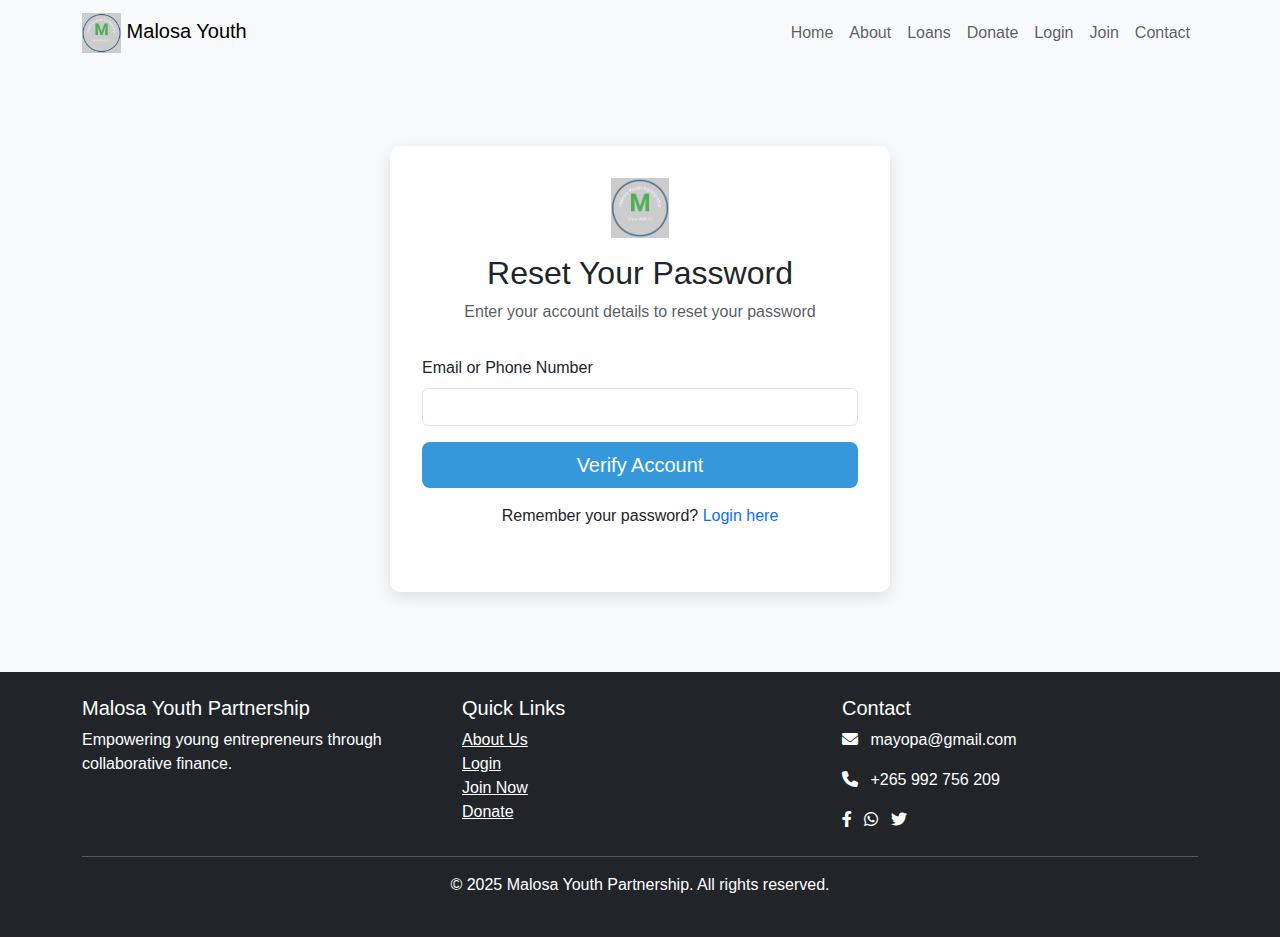
<file: forgot-password.html>
<!DOCTYPE html>
<html lang="en">
<head>
  <meta charset="UTF-8">
  <meta name="viewport" content="width=device-width, initial-scale=1.0">
  <title>Forgot Password - Malosa Youth Partnership</title>
  <link href="https://cdn.jsdelivr.net/npm/bootstrap@5.3.0/dist/css/bootstrap.min.css" rel="stylesheet">
  <link rel="stylesheet" href="https://cdnjs.cloudflare.com/ajax/libs/font-awesome/6.0.0/css/all.min.css">
  <style>
    :root {
      --primary: #2c3e50;
      --secondary: #3498db;
    }
    
    body {
      font-family: 'Segoe UI', Tahoma, Geneva, Verdana, sans-serif;
      background-color: #f8f9fa;
    }
    
    .password-container {
      max-width: 500px;
      margin: 5rem auto;
      padding: 2rem;
      background: white;
      border-radius: 10px;
      box-shadow: 0 5px 15px rgba(0,0,0,0.1);
    }
    
    .password-header {
      text-align: center;
      margin-bottom: 2rem;
    }
    
    .password-header img {
      height: 60px;
      margin-bottom: 1rem;
    }
    
    .btn-primary {
      background-color: var(--secondary);
      border: none;
    }
    
    .form-control:focus {
      border-color: var(--secondary);
      box-shadow: 0 0 0 0.25rem rgba(52, 152, 219, 0.25);
    }
    
    .steps {
      margin-bottom: 2rem;
    }
    
    .step {
      display: none;
    }
    
    .step.active {
      display: block;
    }
  </style>
</head>
<body>
  <!-- Navigation (Same as index.html) -->
  <nav class="navbar navbar-expand-lg navbar-light bg-light sticky-top">
    <div class="container">
      <a class="navbar-brand" href="index.html">
        <img src="logo.png" alt="Logo" height="40"> Malosa Youth
      </a>
      <button class="navbar-toggler" type="button" data-bs-toggle="collapse" data-bs-target="#navbarNav">
        <span class="navbar-toggler-icon"></span>
      </button>
      <div class="collapse navbar-collapse" id="navbarNav">
        <ul class="navbar-nav ms-auto">
          <li class="nav-item"><a class="nav-link" href="index.html">Home</a></li>
          <li class="nav-item"><a class="nav-link" href="about.html">About</a></li>
          <li class="nav-item"><a class="nav-link account-required" href="loans.html">Loans</a></li>
          <li class="nav-item"><a class="nav-link" href="donate.html">Donate</a></li>
          <li class="nav-item"><a class="nav-link" href="login.html">Login</a></li>
          <li class="nav-item"><a class="nav-link" href="join.html">Join</a></li>
          <li class="nav-item"><a class="nav-link" href="contact.html">Contact</a></li>
        </ul>
      </div>
    </div>
  </nav>

  <!-- Password Reset Form -->
  <div class="container">
    <div class="password-container">
      <div class="password-header">
        <img src="logo.png" alt="Malosa Youth Partnership">
        <h2>Reset Your Password</h2>
        <p class="text-muted">Enter your account details to reset your password</p>
      </div>
      
      <div class="steps">
        <!-- Step 1: Account Verification -->
        <div class="step active" id="step1">
          <form id="verifyAccount">
            <div class="mb-3">
              <label for="email" class="form-label">Email or Phone Number</label>
              <input type="text" class="form-control" id="email" required>
            </div>
            
            <div class="d-grid mb-3">
              <button type="submit" class="btn btn-primary btn-lg">Verify Account</button>
            </div>
          </form>
          
          <div class="text-center">
            <p>Remember your password? <a href="login.html" class="text-decoration-none">Login here</a></p>
          </div>
        </div>
        
        <!-- Step 2: OTP Verification -->
        <div class="step" id="step2">
          <div class="alert alert-success">
            We've sent a 6-digit code to +265••••••209. Enter it below.
          </div>
          
          <form id="verifyOTP">
            <div class="mb-3">
              <label for="otp" class="form-label">Verification Code</label>
              <input type="text" class="form-control" id="otp" placeholder="Enter 6-digit code" required>
              <small class="text-muted">Didn't receive code? <a href="#" id="resendOTP">Resend</a></small>
            </div>
            
            <div class="d-grid mb-3">
              <button type="submit" class="btn btn-primary btn-lg">Verify Code</button>
            </div>
          </form>
        </div>
        
        <!-- Step 3: New Password -->
        <div class="step" id="step3">
          <form id="newPassword">
            <div class="mb-3">
              <label for="password" class="form-label">New Password</label>
              <input type="password" class="form-control" id="password" required>
              <small class="text-muted">Minimum 8 characters with at least 1 number</small>
            </div>
            
            <div class="mb-3">
              <label for="confirmPassword" class="form-label">Confirm New Password</label>
              <input type="password" class="form-control" id="confirmPassword" required>
            </div>
            
            <div class="d-grid mb-3">
              <button type="submit" class="btn btn-success btn-lg">Reset Password</button>
            </div>
          </form>
        </div>
        
        <!-- Step 4: Success Message -->
        <div class="step" id="step4">
          <div class="alert alert-success text-center">
            <i class="fas fa-check-circle fa-3x text-success mb-3"></i>
            <h3>Password Reset Successful!</h3>
            <p>Your password has been updated successfully.</p>
            <a href="login.html" class="btn btn-primary">Login Now</a>
          </div>
        </div>
      </div>
    </div>
  </div>

  <!-- Footer (Same as index.html) -->
  <footer class="bg-dark text-white py-4">
    <div class="container">
      <div class="row">
        <div class="col-md-4">
          <h5>Malosa Youth Partnership</h5>
          <p>Empowering young entrepreneurs through collaborative finance.</p>
        </div>
        <div class="col-md-4">
          <h5>Quick Links</h5>
          <ul class="list-unstyled">
            <li><a href="about.html" class="text-white">About Us</a></li>
            <li><a href="login.html" class="text-white">Login</a></li>
            <li><a href="join.html" class="text-white">Join Now</a></li>
            <li><a href="donate.html" class="text-white">Donate</a></li>
          </ul>
        </div>
        <div class="col-md-4">
          <h5>Contact</h5>
          <p><i class="fas fa-envelope me-2"></i> mayopa@gmail.com</p>
          <p><i class="fas fa-phone me-2"></i> +265 992 756 209</p>
          <div class="social-links mt-2">
            <a href="#" class="text-white me-2"><i class="fab fa-facebook-f"></i></a>
            <a href="#" class="text-white me-2"><i class="fab fa-whatsapp"></i></a>
            <a href="#" class="text-white"><i class="fab fa-twitter"></i></a>
          </div>
        </div>
      </div>
      <hr>
      <div class="text-center">
        <p>&copy; 2025 Malosa Youth Partnership. All rights reserved.</p>
      </div>
    </div>
  </footer>

  <script src="https://cdn.jsdelivr.net/npm/bootstrap@5.3.0/dist/js/bootstrap.bundle.min.js"></script>
  <script>
    document.addEventListener('DOMContentLoaded', function() {
      let currentStep = 1;
      const totalSteps = 4;
      
      // Handle form submissions
      document.getElementById('verifyAccount').addEventListener('submit', function(e) {
        e.preventDefault();
        // Validate email/phone
        const email = document.getElementById('email').value;
        if (!email) {
          alert('Please enter your email or phone number');
          return;
        }
        // Simulate sending OTP
        showStep(2);
      });
      
      document.getElementById('verifyOTP').addEventListener('submit', function(e) {
        e.preventDefault();
        const otp = document.getElementById('otp').value;
        if (!otp || otp.length !== 6) {
          alert('Please enter a valid 6-digit code');
          return;
        }
        showStep(3);
      });
      
      document.getElementById('newPassword').addEventListener('submit', function(e) {
        e.preventDefault();
        const password = document.getElementById('password').value;
        const confirmPassword = document.getElementById('confirmPassword').value;
        
        if (password.length < 8 || !/\d/.test(password)) {
          alert('Password must be at least 8 characters with at least 1 number');
          return;
        }
        
        if (password !== confirmPassword) {
          alert('Passwords do not match');
          return;
        }
        
        // In real app, you would send this to your backend
        console.log('Password reset to:', password);
        showStep(4);
      });
      
      // Resend OTP
      document.getElementById('resendOTP').addEventListener('click', function(e) {
        e.preventDefault();
        alert('New verification code sent!');
      });
      
      // Show specific step
      function showStep(stepNumber) {
        document.querySelectorAll('.step').forEach(step => {
          step.classList.remove('active');
        });
        document.getElementById(`step${stepNumber}`).classList.add('active');
        currentStep = stepNumber;
      }
    });
  </script>
</body>
</html>
</file>
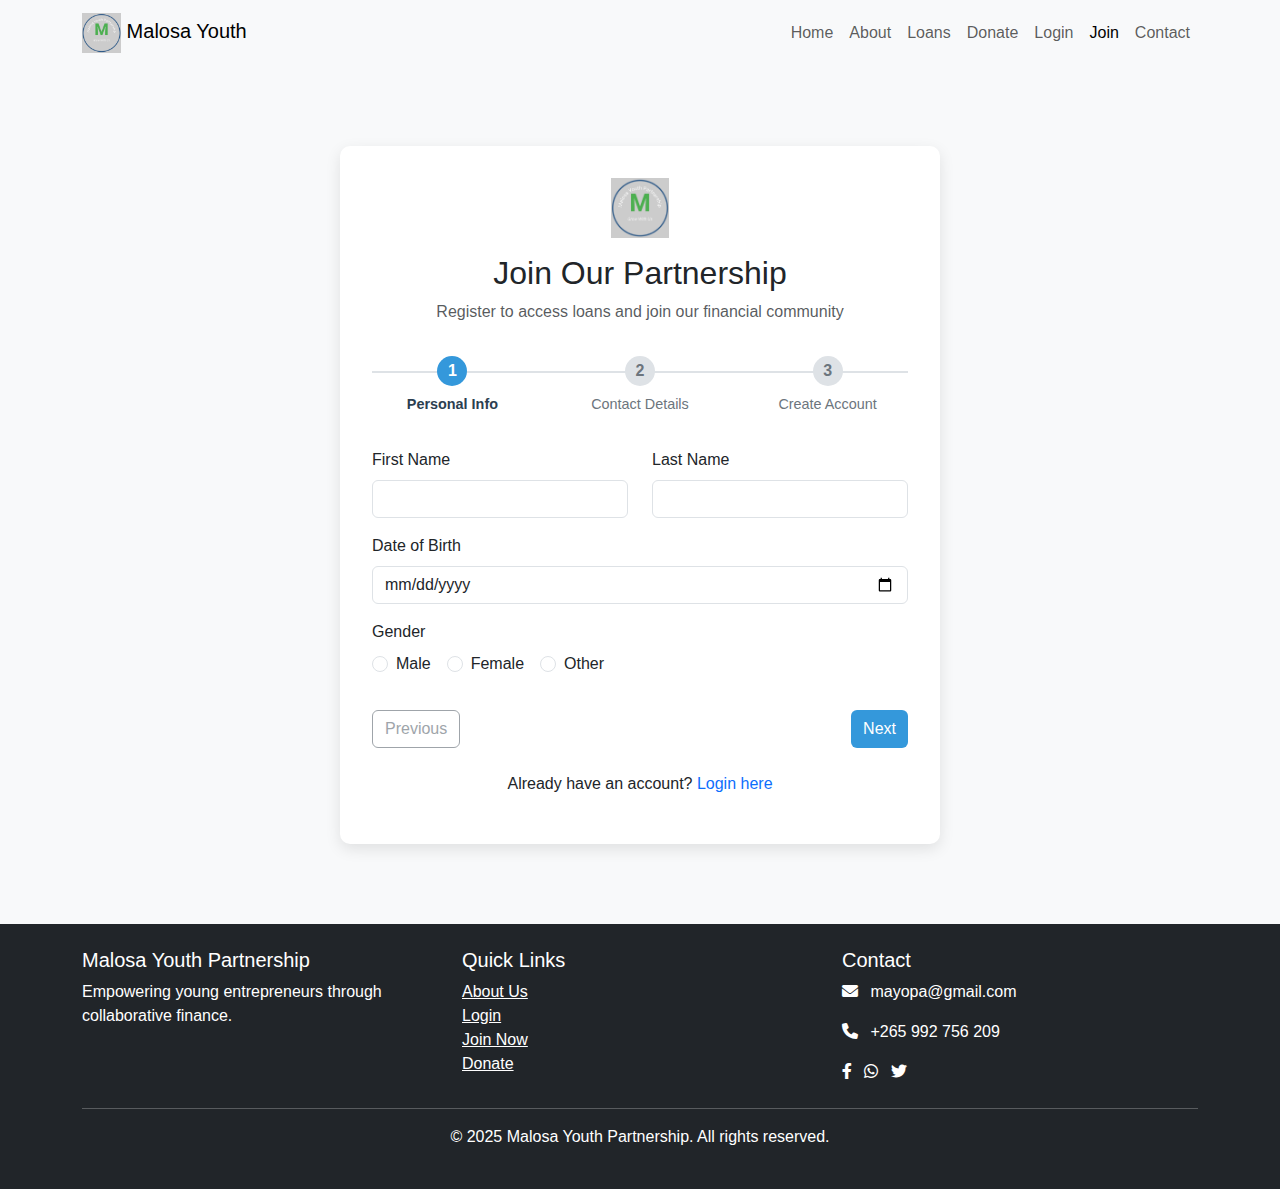
<file: join.html>
<!DOCTYPE html>
<html lang="en">
<head>
  <meta charset="UTF-8">
  <meta name="viewport" content="width=device-width, initial-scale=1.0">
  <title>Join - Malosa Youth Partnership</title>
  <link href="https://cdn.jsdelivr.net/npm/bootstrap@5.3.0/dist/css/bootstrap.min.css" rel="stylesheet">
  <link rel="stylesheet" href="https://cdnjs.cloudflare.com/ajax/libs/font-awesome/6.0.0/css/all.min.css">
  <style>
    :root {
      --primary: #2c3e50;
      --secondary: #3498db;
    }
    
    body {
      font-family: 'Segoe UI', Tahoma, Geneva, Verdana, sans-serif;
      background-color: #f8f9fa;
    }
    
    .join-container {
      max-width: 600px;
      margin: 5rem auto;
      padding: 2rem;
      background: white;
      border-radius: 10px;
      box-shadow: 0 5px 15px rgba(0,0,0,0.1);
    }
    
    .join-header {
      text-align: center;
      margin-bottom: 2rem;
    }
    
    .join-header img {
      height: 60px;
      margin-bottom: 1rem;
    }
    
    .btn-primary {
      background-color: var(--secondary);
      border: none;
    }
    
    .form-control:focus {
      border-color: var(--secondary);
      box-shadow: 0 0 0 0.25rem rgba(52, 152, 219, 0.25);
    }
    
    .progress-steps {
      display: flex;
      justify-content: space-between;
      margin-bottom: 2rem;
      position: relative;
    }
    
    .progress-steps::before {
      content: "";
      position: absolute;
      top: 15px;
      left: 0;
      right: 0;
      height: 2px;
      background-color: #dee2e6;
      z-index: 1;
    }
    
    .step {
      position: relative;
      z-index: 2;
      text-align: center;
      width: 30%;
    }
    
    .step-number {
      width: 30px;
      height: 30px;
      border-radius: 50%;
      background-color: #dee2e6;
      color: #6c757d;
      display: flex;
      align-items: center;
      justify-content: center;
      margin: 0 auto 0.5rem;
      font-weight: bold;
    }
    
    .step.active .step-number {
      background-color: var(--secondary);
      color: white;
    }
    
    .step-label {
      font-size: 0.9rem;
      color: #6c757d;
    }
    
    .step.active .step-label {
      color: var(--primary);
      font-weight: bold;
    }
    
    .form-step {
      display: none;
    }
    
    .form-step.active {
      display: block;
    }
    
    .form-navigation {
      display: flex;
      justify-content: space-between;
      margin-top: 2rem;
    }
  </style>
</head>
<body>
  <!-- Navigation (Same as index.html) -->
  <nav class="navbar navbar-expand-lg navbar-light bg-light sticky-top">
    <div class="container">
      <a class="navbar-brand" href="index.html">
        <img src="logo.png" alt="Logo" height="40"> Malosa Youth
      </a>
      <button class="navbar-toggler" type="button" data-bs-toggle="collapse" data-bs-target="#navbarNav">
        <span class="navbar-toggler-icon"></span>
      </button>
      <div class="collapse navbar-collapse" id="navbarNav">
        <ul class="navbar-nav ms-auto">
          <li class="nav-item"><a class="nav-link" href="index.html">Home</a></li>
          <li class="nav-item"><a class="nav-link" href="about.html">About</a></li>
          <li class="nav-item"><a class="nav-link account-required" href="loans.html">Loans</a></li>
          <li class="nav-item"><a class="nav-link" href="donate.html">Donate</a></li>
          <li class="nav-item"><a class="nav-link" href="login.html">Login</a></li>
          <li class="nav-item"><a class="nav-link active" href="join.html">Join</a></li>
          <li class="nav-item"><a class="nav-link" href="contact.html">Contact</a></li>
        </ul>
      </div>
    </div>
  </nav>

  <!-- Registration Form -->
  <div class="container">
    <div class="join-container">
      <div class="join-header">
        <img src="logo.png" alt="Malosa Youth Partnership">
        <h2>Join Our Partnership</h2>
        <p class="text-muted">Register to access loans and join our financial community</p>
      </div>
      
      <!-- Progress Steps -->
      <div class="progress-steps">
        <div class="step active" data-step="1">
          <div class="step-number">1</div>
          <div class="step-label">Personal Info</div>
        </div>
        <div class="step" data-step="2">
          <div class="step-number">2</div>
          <div class="step-label">Contact Details</div>
        </div>
        <div class="step" data-step="3">
          <div class="step-number">3</div>
          <div class="step-label">Create Account</div>
        </div>
      </div>
      
      <form id="registrationForm">
        <!-- Step 1 -->
        <div class="form-step active" id="step-1">
          <div class="row">
            <div class="col-md-6 mb-3">
              <label for="firstName" class="form-label">First Name</label>
              <input type="text" class="form-control" id="firstName" required>
            </div>
            <div class="col-md-6 mb-3">
              <label for="lastName" class="form-label">Last Name</label>
              <input type="text" class="form-control" id="lastName" required>
            </div>
          </div>
          
          <div class="mb-3">
            <label for="dob" class="form-label">Date of Birth</label>
            <input type="date" class="form-control" id="dob" required>
          </div>
          
          <div class="mb-3">
            <label class="form-label">Gender</label>
            <div class="d-flex gap-3">
              <div class="form-check">
                <input class="form-check-input" type="radio" name="gender" id="male" value="male" required>
                <label class="form-check-label" for="male">Male</label>
              </div>
              <div class="form-check">
                <input class="form-check-input" type="radio" name="gender" id="female" value="female">
                <label class="form-check-label" for="female">Female</label>
              </div>
              <div class="form-check">
                <input class="form-check-input" type="radio" name="gender" id="other" value="other">
                <label class="form-check-label" for="other">Other</label>
              </div>
            </div>
          </div>
          
          <div class="form-navigation">
            <button type="button" class="btn btn-outline-secondary disabled">Previous</button>
            <button type="button" class="btn btn-primary next-step">Next</button>
          </div>
        </div>
        
        <!-- Step 2 -->
        <div class="form-step" id="step-2">
          <div class="mb-3">
            <label for="phone" class="form-label">Phone Number</label>
            <input type="tel" class="form-control" id="phone" placeholder="+265" required>
          </div>
          
          <div class="mb-3">
            <label for="email" class="form-label">Email Address</label>
            <input type="email" class="form-control" id="email" required>
          </div>
          
          <div class="mb-3">
            <label for="address" class="form-label">Physical Address</label>
            <textarea class="form-control" id="address" rows="2" required></textarea>
            <small class="text-muted">Please include your village/area in Malosa</small>
          </div>
          
          <div class="form-navigation">
            <button type="button" class="btn btn-outline-secondary prev-step">Previous</button>
            <button type="button" class="btn btn-primary next-step">Next</button>
          </div>
        </div>
        
        <!-- Step 3 -->
        <div class="form-step" id="step-3">
          <div class="mb-3">
            <label for="username" class="form-label">Choose Username</label>
            <input type="text" class="form-control" id="username" required>
          </div>
          
          <div class="mb-3">
            <label for="password" class="form-label">Create Password</label>
            <input type="password" class="form-control" id="password" required>
            <small class="text-muted">Minimum 8 characters with at least 1 number</small>
          </div>
          
          <div class="mb-3">
            <label for="confirmPassword" class="form-label">Confirm Password</label>
            <input type="password" class="form-control" id="confirmPassword" required>
          </div>
          
          <div class="mb-3 form-check">
            <input type="checkbox" class="form-check-input" id="terms" required>
            <label class="form-check-label" for="terms">I agree to the <a href="terms.html">Terms and Conditions</a> and <a href="privacy.html">Privacy Policy</a></label>
          </div>
          
          <div class="form-navigation">
            <button type="button" class="btn btn-outline-secondary prev-step">Previous</button>
            <button type="submit" class="btn btn-success">Submit Application</button>
          </div>
        </div>
      </form>
      
      <div class="text-center mt-4">
        <p>Already have an account? <a href="login.html" class="text-decoration-none">Login here</a></p>
      </div>
    </div>
  </div>

  <!-- Footer (Same as index.html) -->
  <footer class="bg-dark text-white py-4">
    <div class="container">
      <div class="row">
        <div class="col-md-4">
          <h5>Malosa Youth Partnership</h5>
          <p>Empowering young entrepreneurs through collaborative finance.</p>
        </div>
        <div class="col-md-4">
          <h5>Quick Links</h5>
          <ul class="list-unstyled">
            <li><a href="about.html" class="text-white">About Us</a></li>
            <li><a href="login.html" class="text-white">Login</a></li>
            <li><a href="join.html" class="text-white">Join Now</a></li>
            <li><a href="donate.html" class="text-white">Donate</a></li>
          </ul>
        </div>
        <div class="col-md-4">
          <h5>Contact</h5>
          <p><i class="fas fa-envelope me-2"></i> mayopa@gmail.com</p>
          <p><i class="fas fa-phone me-2"></i> +265 992 756 209</p>
          <div class="social-links mt-2">
            <a href="#" class="text-white me-2"><i class="fab fa-facebook-f"></i></a>
            <a href="#" class="text-white me-2"><i class="fab fa-whatsapp"></i></a>
            <a href="#" class="text-white"><i class="fab fa-twitter"></i></a>
          </div>
        </div>
      </div>
      <hr>
      <div class="text-center">
        <p>&copy; 2025 Malosa Youth Partnership. All rights reserved.</p>
      </div>
    </div>
  </footer>

  <script src="https://cdn.jsdelivr.net/npm/bootstrap@5.3.0/dist/js/bootstrap.bundle.min.js"></script>
  <script>
    document.addEventListener('DOMContentLoaded', function() {
      const form = document.getElementById('registrationForm');
      const steps = document.querySelectorAll('.step');
      const formSteps = document.querySelectorAll('.form-step');
      let currentStep = 0;
      
      // Update form steps
      function updateFormSteps() {
        formSteps.forEach((step, index) => {
          step.classList.toggle('active', index === currentStep);
        });
        
        steps.forEach((step, index) => {
          step.classList.toggle('active', index <= currentStep);
        });
      }
      
      // Next button click
      document.querySelectorAll('.next-step').forEach(button => {
        button.addEventListener('click', function() {
          // Validate current step before proceeding
          let isValid = true;
          const currentStepInputs = formSteps[currentStep].querySelectorAll('[required]');
          
          currentStepInputs.forEach(input => {
            if (!input.value) {
              isValid = false;
              input.classList.add('is-invalid');
            } else {
              input.classList.remove('is-invalid');
            }
          });
          
          // Special validation for password match
          if (currentStep === 2) {
            const password = document.getElementById('password').value;
            const confirmPassword = document.getElementById('confirmPassword').value;
            
            if (password !== confirmPassword) {
              isValid = false;
              alert('Passwords do not match!');
            }
            
            if (password.length < 8 || !/\d/.test(password)) {
              isValid = false;
              alert('Password must be at least 8 characters with at least 1 number');
            }
          }
          
          if (isValid) {
            currentStep++;
            updateFormSteps();
          }
        });
      });
      
      // Previous button click
      document.querySelectorAll('.prev-step').forEach(button => {
        button.addEventListener('click', function() {
          currentStep--;
          updateFormSteps();
        });
      });
      
      // Form submission
      form.addEventListener('submit', function(e) {
        e.preventDefault();
        
        // In a real app, you would send this to your backend
        const formData = {
          firstName: document.getElementById('firstName').value,
          lastName: document.getElementById('lastName').value,
          dob: document.getElementById('dob').value,
          gender: document.querySelector('input[name="gender"]:checked').value,
          phone: document.getElementById('phone').value,
          email: document.getElementById('email').value,
          address: document.getElementById('address').value,
          username: document.getElementById('username').value,
          password: document.getElementById('password').value
        };
        
        console.log('Registration data:', formData);
        
        // For demo purposes, redirect to login with success message
        alert('Registration successful! You can now login to apply for loans.');
        window.location.href = 'login.html';
      });
    });
  </script>
</body>
</html>
</file>
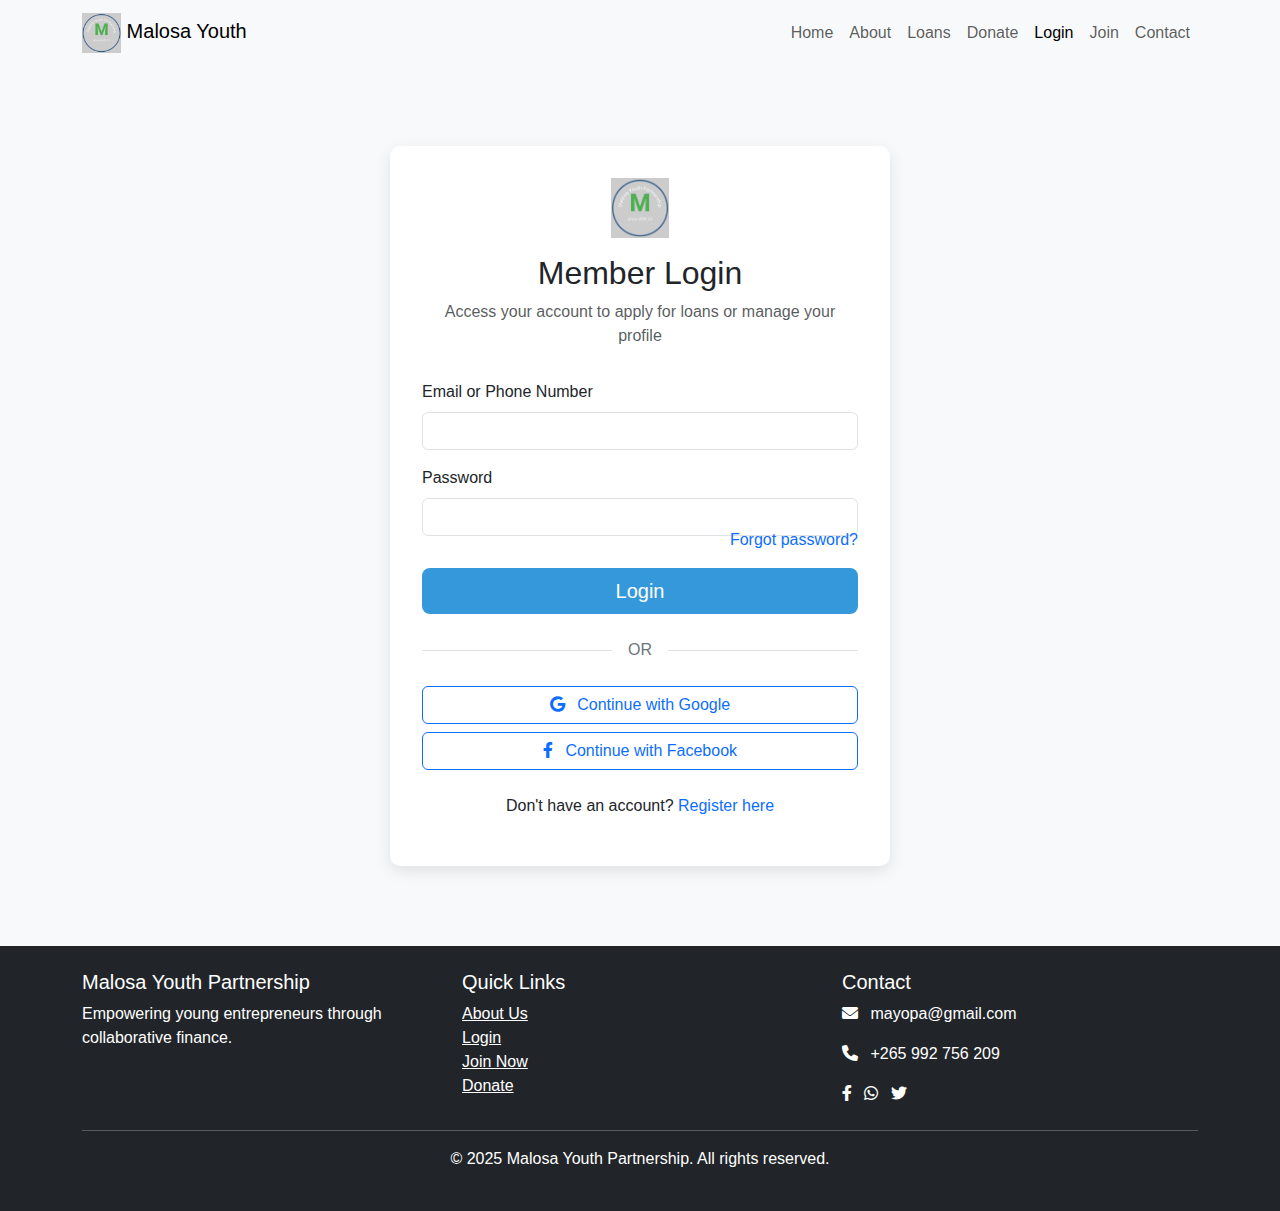
<file: login.html>
<!DOCTYPE html>
<html lang="en">
<head>
  <meta charset="UTF-8">
  <meta name="viewport" content="width=device-width, initial-scale=1.0">
  <title>Login - Malosa Youth Partnership</title>
  <link href="https://cdn.jsdelivr.net/npm/bootstrap@5.3.0/dist/css/bootstrap.min.css" rel="stylesheet">
  <link rel="stylesheet" href="https://cdnjs.cloudflare.com/ajax/libs/font-awesome/6.0.0/css/all.min.css">
  <style>
    :root {
      --primary: #2c3e50;
      --secondary: #3498db;
    }
    
    body {
      font-family: 'Segoe UI', Tahoma, Geneva, Verdana, sans-serif;
      background-color: #f8f9fa;
    }
    
    .login-container {
      max-width: 500px;
      margin: 5rem auto;
      padding: 2rem;
      background: white;
      border-radius: 10px;
      box-shadow: 0 5px 15px rgba(0,0,0,0.1);
    }
    
    .login-header {
      text-align: center;
      margin-bottom: 2rem;
    }
    
    .login-header img {
      height: 60px;
      margin-bottom: 1rem;
    }
    
    .btn-primary {
      background-color: var(--secondary);
      border: none;
    }
    
    .form-control:focus {
      border-color: var(--secondary);
      box-shadow: 0 0 0 0.25rem rgba(52, 152, 219, 0.25);
    }
    
    .forgot-password {
      text-align: right;
      margin-top: -0.5rem;
      margin-bottom: 1rem;
    }
    
    .divider {
      display: flex;
      align-items: center;
      margin: 1.5rem 0;
    }
    
    .divider::before, .divider::after {
      content: "";
      flex: 1;
      border-bottom: 1px solid #dee2e6;
    }
    
    .divider-text {
      padding: 0 1rem;
      color: #6c757d;
    }
    
    .social-login .btn {
      width: 100%;
      margin-bottom: 0.5rem;
    }
  </style>
</head>
<body>
  <!-- Navigation (Same as index.html) -->
  <nav class="navbar navbar-expand-lg navbar-light bg-light sticky-top">
    <div class="container">
      <a class="navbar-brand" href="index.html">
        <img src="logo.png" alt="Logo" height="40"> Malosa Youth
      </a>
      <button class="navbar-toggler" type="button" data-bs-toggle="collapse" data-bs-target="#navbarNav">
        <span class="navbar-toggler-icon"></span>
      </button>
      <div class="collapse navbar-collapse" id="navbarNav">
        <ul class="navbar-nav ms-auto">
          <li class="nav-item"><a class="nav-link" href="index.html">Home</a></li>
          <li class="nav-item"><a class="nav-link" href="about.html">About</a></li>
          <li class="nav-item"><a class="nav-link account-required" href="loans.html">Loans</a></li>
          <li class="nav-item"><a class="nav-link" href="donate.html">Donate</a></li>
          <li class="nav-item"><a class="nav-link active" href="login.html">Login</a></li>
          <li class="nav-item"><a class="nav-link" href="join.html">Join</a></li>
          <li class="nav-item"><a class="nav-link" href="contact.html">Contact</a></li>
        </ul>
      </div>
    </div>
  </nav>

  <!-- Login Form -->
  <div class="container">
    <div class="login-container">
      <div class="login-header">
        <img src="logo.png" alt="Malosa Youth Partnership">
        <h2>Member Login</h2>
        <p class="text-muted">Access your account to apply for loans or manage your profile</p>
      </div>
      
      <form id="loginForm">
        <div class="mb-3">
          <label for="email" class="form-label">Email or Phone Number</label>
          <input type="text" class="form-control" id="email" required>
        </div>
        
        <div class="mb-3">
          <label for="password" class="form-label">Password</label>
          <input type="password" class="form-control" id="password" required>
          <div class="forgot-password">
            <a href="forgot-password.html" class="text-decoration-none">Forgot password?</a>
          </div>
        </div>
        
        <div class="d-grid mb-3">
          <button type="submit" class="btn btn-primary btn-lg">Login</button>
        </div>
        
        <div class="divider">
          <span class="divider-text">OR</span>
        </div>
        
        <div class="social-login mb-3">
          <button type="button" class="btn btn-outline-primary">
            <i class="fab fa-google me-2"></i> Continue with Google
          </button>
          <button type="button" class="btn btn-outline-primary">
            <i class="fab fa-facebook-f me-2"></i> Continue with Facebook
          </button>
        </div>
        
        <div class="text-center">
          <p>Don't have an account? <a href="join.html" class="text-decoration-none">Register here</a></p>
        </div>
      </form>
    </div>
  </div>

  <!-- Footer (Same as index.html) -->
  <footer class="bg-dark text-white py-4">
    <div class="container">
      <div class="row">
        <div class="col-md-4">
          <h5>Malosa Youth Partnership</h5>
          <p>Empowering young entrepreneurs through collaborative finance.</p>
        </div>
        <div class="col-md-4">
          <h5>Quick Links</h5>
          <ul class="list-unstyled">
            <li><a href="about.html" class="text-white">About Us</a></li>
            <li><a href="login.html" class="text-white">Login</a></li>
            <li><a href="join.html" class="text-white">Join Now</a></li>
            <li><a href="donate.html" class="text-white">Donate</a></li>
          </ul>
        </div>
        <div class="col-md-4">
          <h5>Contact</h5>
          <p><i class="fas fa-envelope me-2"></i> mayopa@gmail.com</p>
          <p><i class="fas fa-phone me-2"></i> +265 992 756 209</p>
          <div class="social-links mt-2">
            <a href="#" class="text-white me-2"><i class="fab fa-facebook-f"></i></a>
            <a href="#" class="text-white me-2"><i class="fab fa-whatsapp"></i></a>
            <a href="#" class="text-white"><i class="fab fa-twitter"></i></a>
          </div>
        </div>
      </div>
      <hr>
      <div class="text-center">
        <p>&copy; 2025 Malosa Youth Partnership. All rights reserved.</p>
      </div>
    </div>
  </footer>

  <script src="https://cdn.jsdelivr.net/npm/bootstrap@5.3.0/dist/js/bootstrap.bundle.min.js"></script>
  <script>
    document.getElementById('loginForm').addEventListener('submit', function(e) {
      e.preventDefault();
      // Simple validation
      const email = document.getElementById('email').value;
      const password = document.getElementById('password').value;
      
      if (!email || !password) {
        alert('Please fill in all fields');
        return;
      }
      
      // In a real app, you would send this to your backend
      console.log('Login attempt with:', email, password);
      
      // For demo purposes, redirect to loans page
      window.location.href = 'loans.html';
    });
  </script>
</body>
</html>
</file>
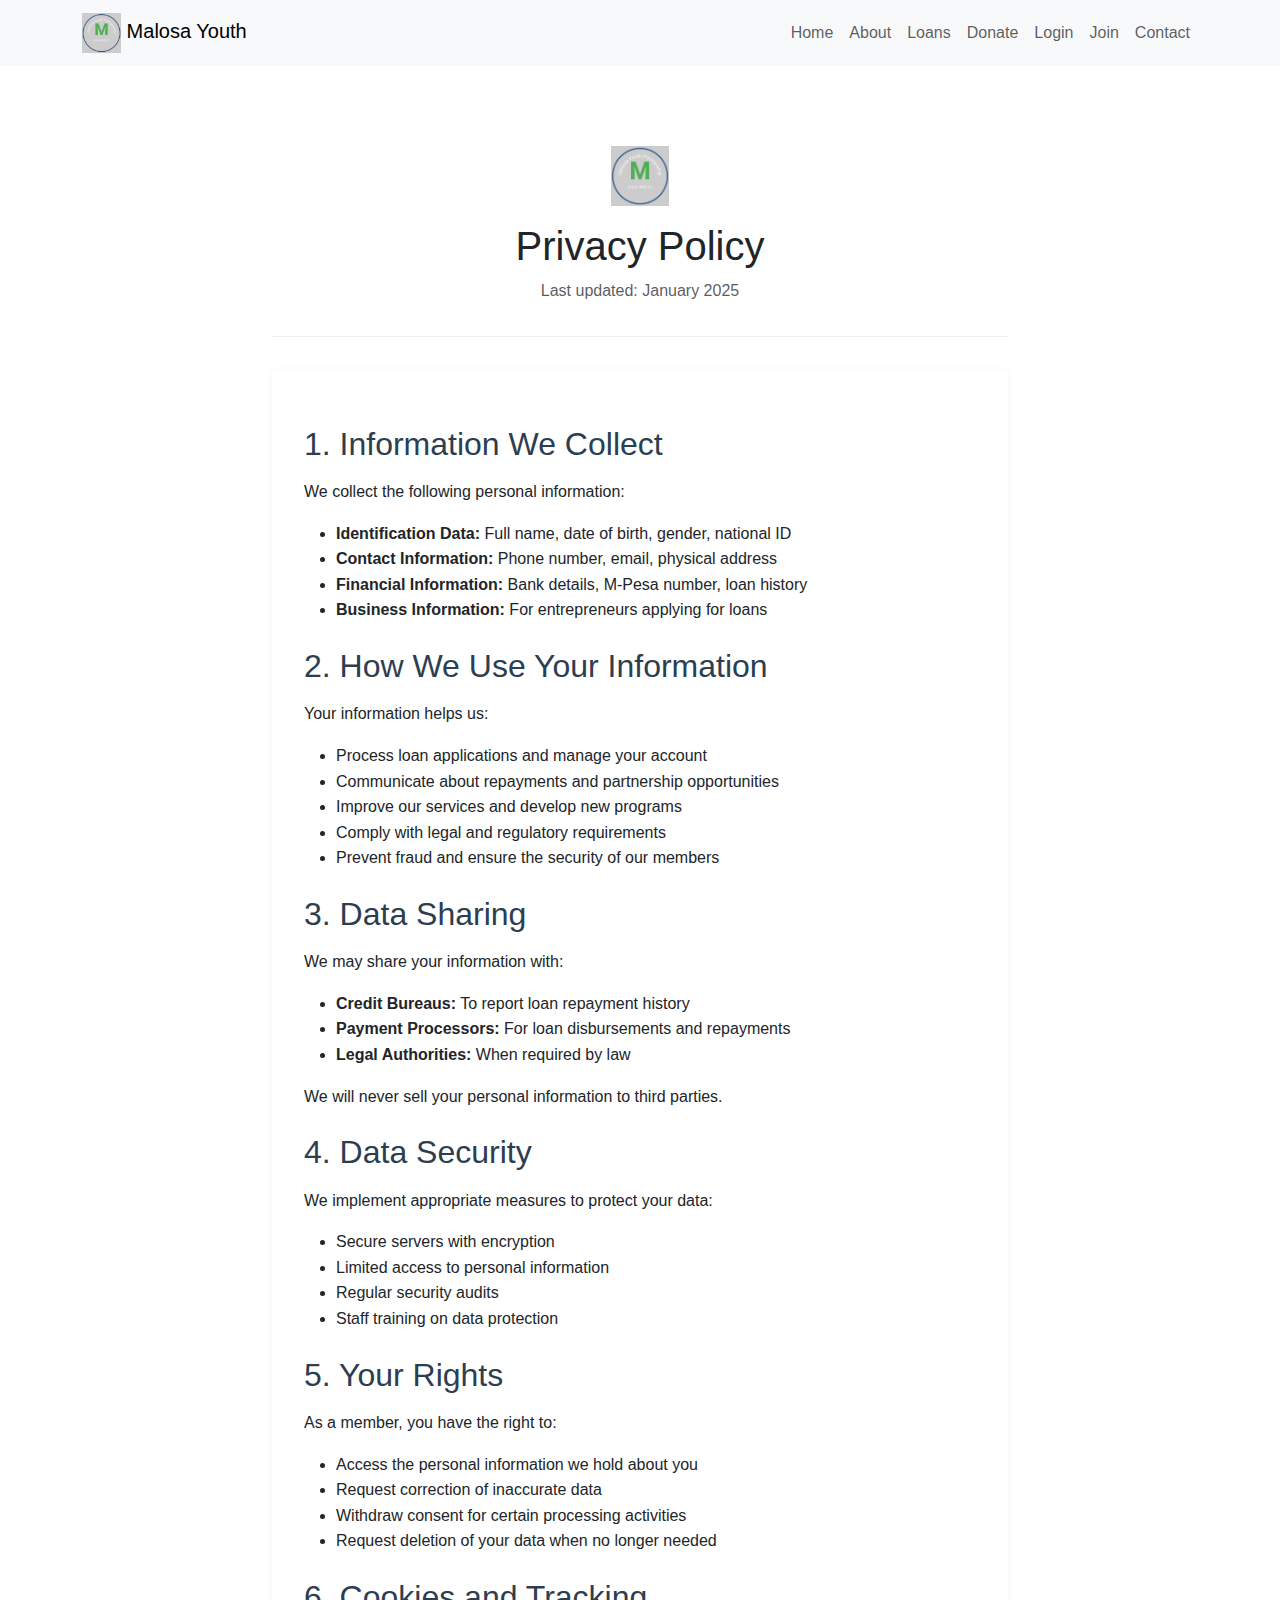
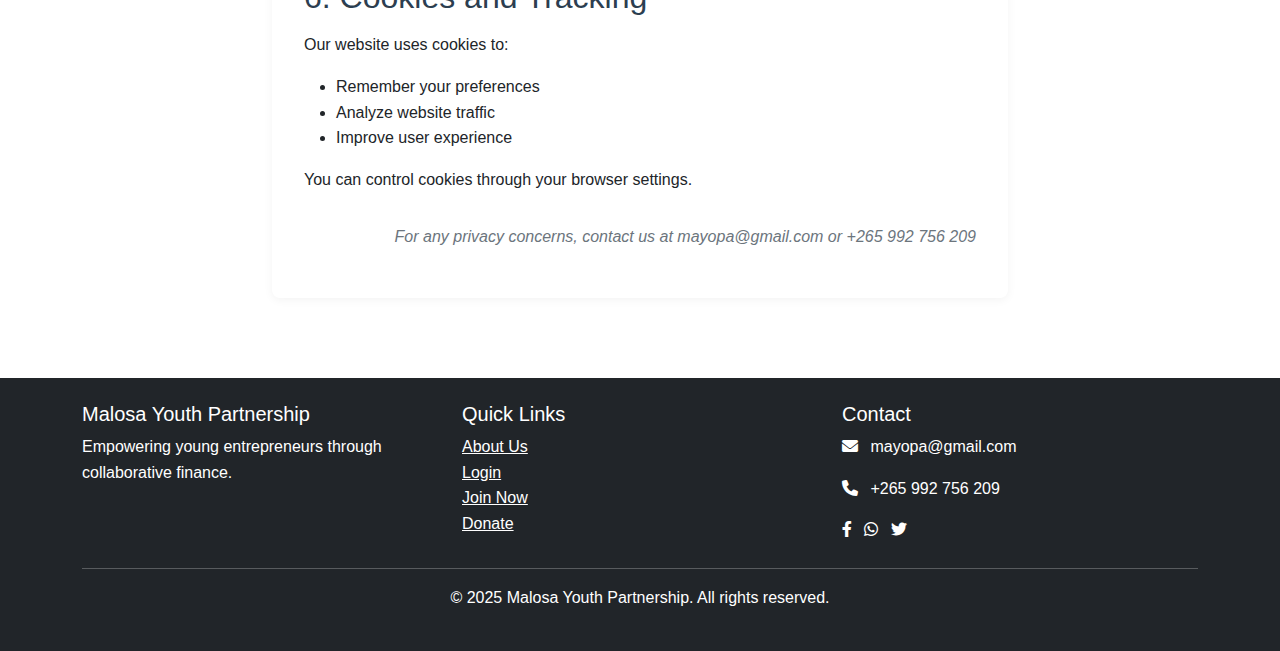
<file: privacy.html>
<!DOCTYPE html>
<html lang="en">
<head>
  <meta charset="UTF-8">
  <meta name="viewport" content="width=device-width, initial-scale=1.0">
  <title>Privacy Policy - Malosa Youth Partnership</title>
  <link href="https://cdn.jsdelivr.net/npm/bootstrap@5.3.0/dist/css/bootstrap.min.css" rel="stylesheet">
  <link rel="stylesheet" href="https://cdnjs.cloudflare.com/ajax/libs/font-awesome/6.0.0/css/all.min.css">
  <style>
    :root {
      --primary: #2c3e50;
      --secondary: #3498db;
    }
    
    body {
      font-family: 'Segoe UI', Tahoma, Geneva, Verdana, sans-serif;
      line-height: 1.6;
    }
    
    .privacy-container {
      max-width: 800px;
      margin: 3rem auto;
      padding: 2rem;
    }
    
    .privacy-header {
      text-align: center;
      margin-bottom: 2rem;
      border-bottom: 1px solid #eee;
      padding-bottom: 1rem;
    }
    
    .privacy-header img {
      height: 60px;
      margin-bottom: 1rem;
    }
    
    .privacy-content {
      background: white;
      padding: 2rem;
      border-radius: 8px;
      box-shadow: 0 2px 10px rgba(0,0,0,0.05);
    }
    
    h2 {
      color: var(--primary);
      margin-top: 1.5rem;
      margin-bottom: 1rem;
    }
    
    h3 {
      color: var(--secondary);
      margin-top: 1.2rem;
      font-size: 1.2rem;
    }
    
    .last-updated {
      font-style: italic;
      color: #6c757d;
      text-align: right;
      margin-top: 2rem;
    }
  </style>
</head>
<body>
  <!-- Navigation (Same as index.html) -->
  <nav class="navbar navbar-expand-lg navbar-light bg-light sticky-top">
    <div class="container">
      <a class="navbar-brand" href="index.html">
        <img src="logo.png" alt="Logo" height="40"> Malosa Youth
      </a>
      <button class="navbar-toggler" type="button" data-bs-toggle="collapse" data-bs-target="#navbarNav">
        <span class="navbar-toggler-icon"></span>
      </button>
      <div class="collapse navbar-collapse" id="navbarNav">
        <ul class="navbar-nav ms-auto">
          <li class="nav-item"><a class="nav-link" href="index.html">Home</a></li>
          <li class="nav-item"><a class="nav-link" href="about.html">About</a></li>
          <li class="nav-item"><a class="nav-link account-required" href="loans.html">Loans</a></li>
          <li class="nav-item"><a class="nav-link" href="donate.html">Donate</a></li>
          <li class="nav-item"><a class="nav-link" href="login.html">Login</a></li>
          <li class="nav-item"><a class="nav-link" href="join.html">Join</a></li>
          <li class="nav-item"><a class="nav-link" href="contact.html">Contact</a></li>
        </ul>
      </div>
    </div>
  </nav>

  <!-- Privacy Content -->
  <div class="privacy-container">
    <div class="privacy-header">
      <img src="logo.png" alt="Malosa Youth Partnership">
      <h1>Privacy Policy</h1>
      <p class="text-muted">Last updated: January 2025</p>
    </div>
    
    <div class="privacy-content">
      <h2>1. Information We Collect</h2>
      <p>We collect the following personal information:</p>
      <ul>
        <li><strong>Identification Data:</strong> Full name, date of birth, gender, national ID</li>
        <li><strong>Contact Information:</strong> Phone number, email, physical address</li>
        <li><strong>Financial Information:</strong> Bank details, M-Pesa number, loan history</li>
        <li><strong>Business Information:</strong> For entrepreneurs applying for loans</li>
      </ul>
      
      <h2>2. How We Use Your Information</h2>
      <p>Your information helps us:</p>
      <ul>
        <li>Process loan applications and manage your account</li>
        <li>Communicate about repayments and partnership opportunities</li>
        <li>Improve our services and develop new programs</li>
        <li>Comply with legal and regulatory requirements</li>
        <li>Prevent fraud and ensure the security of our members</li>
      </ul>
      
      <h2>3. Data Sharing</h2>
      <p>We may share your information with:</p>
      <ul>
        <li><strong>Credit Bureaus:</strong> To report loan repayment history</li>
        <li><strong>Payment Processors:</strong> For loan disbursements and repayments</li>
        <li><strong>Legal Authorities:</strong> When required by law</li>
      </ul>
      <p>We will never sell your personal information to third parties.</p>
      
      <h2>4. Data Security</h2>
      <p>We implement appropriate measures to protect your data:</p>
      <ul>
        <li>Secure servers with encryption</li>
        <li>Limited access to personal information</li>
        <li>Regular security audits</li>
        <li>Staff training on data protection</li>
      </ul>
      
      <h2>5. Your Rights</h2>
      <p>As a member, you have the right to:</p>
      <ul>
        <li>Access the personal information we hold about you</li>
        <li>Request correction of inaccurate data</li>
        <li>Withdraw consent for certain processing activities</li>
        <li>Request deletion of your data when no longer needed</li>
      </ul>
      
      <h2>6. Cookies and Tracking</h2>
      <p>Our website uses cookies to:</p>
      <ul>
        <li>Remember your preferences</li>
        <li>Analyze website traffic</li>
        <li>Improve user experience</li>
      </ul>
      <p>You can control cookies through your browser settings.</p>
      
      <div class="last-updated">
        <p>For any privacy concerns, contact us at mayopa@gmail.com or +265 992 756 209</p>
      </div>
    </div>
  </div>

  <!-- Footer (Same as index.html) -->
  <footer class="bg-dark text-white py-4">
    <div class="container">
      <div class="row">
        <div class="col-md-4">
          <h5>Malosa Youth Partnership</h5>
          <p>Empowering young entrepreneurs through collaborative finance.</p>
        </div>
        <div class="col-md-4">
          <h5>Quick Links</h5>
          <ul class="list-unstyled">
            <li><a href="about.html" class="text-white">About Us</a></li>
            <li><a href="login.html" class="text-white">Login</a></li>
            <li><a href="join.html" class="text-white">Join Now</a></li>
            <li><a href="donate.html" class="text-white">Donate</a></li>
          </ul>
        </div>
        <div class="col-md-4">
          <h5>Contact</h5>
          <p><i class="fas fa-envelope me-2"></i> mayopa@gmail.com</p>
          <p><i class="fas fa-phone me-2"></i> +265 992 756 209</p>
          <div class="social-links mt-2">
            <a href="#" class="text-white me-2"><i class="fab fa-facebook-f"></i></a>
            <a href="#" class="text-white me-2"><i class="fab fa-whatsapp"></i></a>
            <a href="#" class="text-white"><i class="fab fa-twitter"></i></a>
          </div>
        </div>
      </div>
      <hr>
      <div class="text-center">
        <p>&copy; 2025 Malosa Youth Partnership. All rights reserved.</p>
      </div>
    </div>
  </footer>

  <script src="https://cdn.jsdelivr.net/npm/bootstrap@5.3.0/dist/js/bootstrap.bundle.min.js"></script>
</body>
</html>
</file>
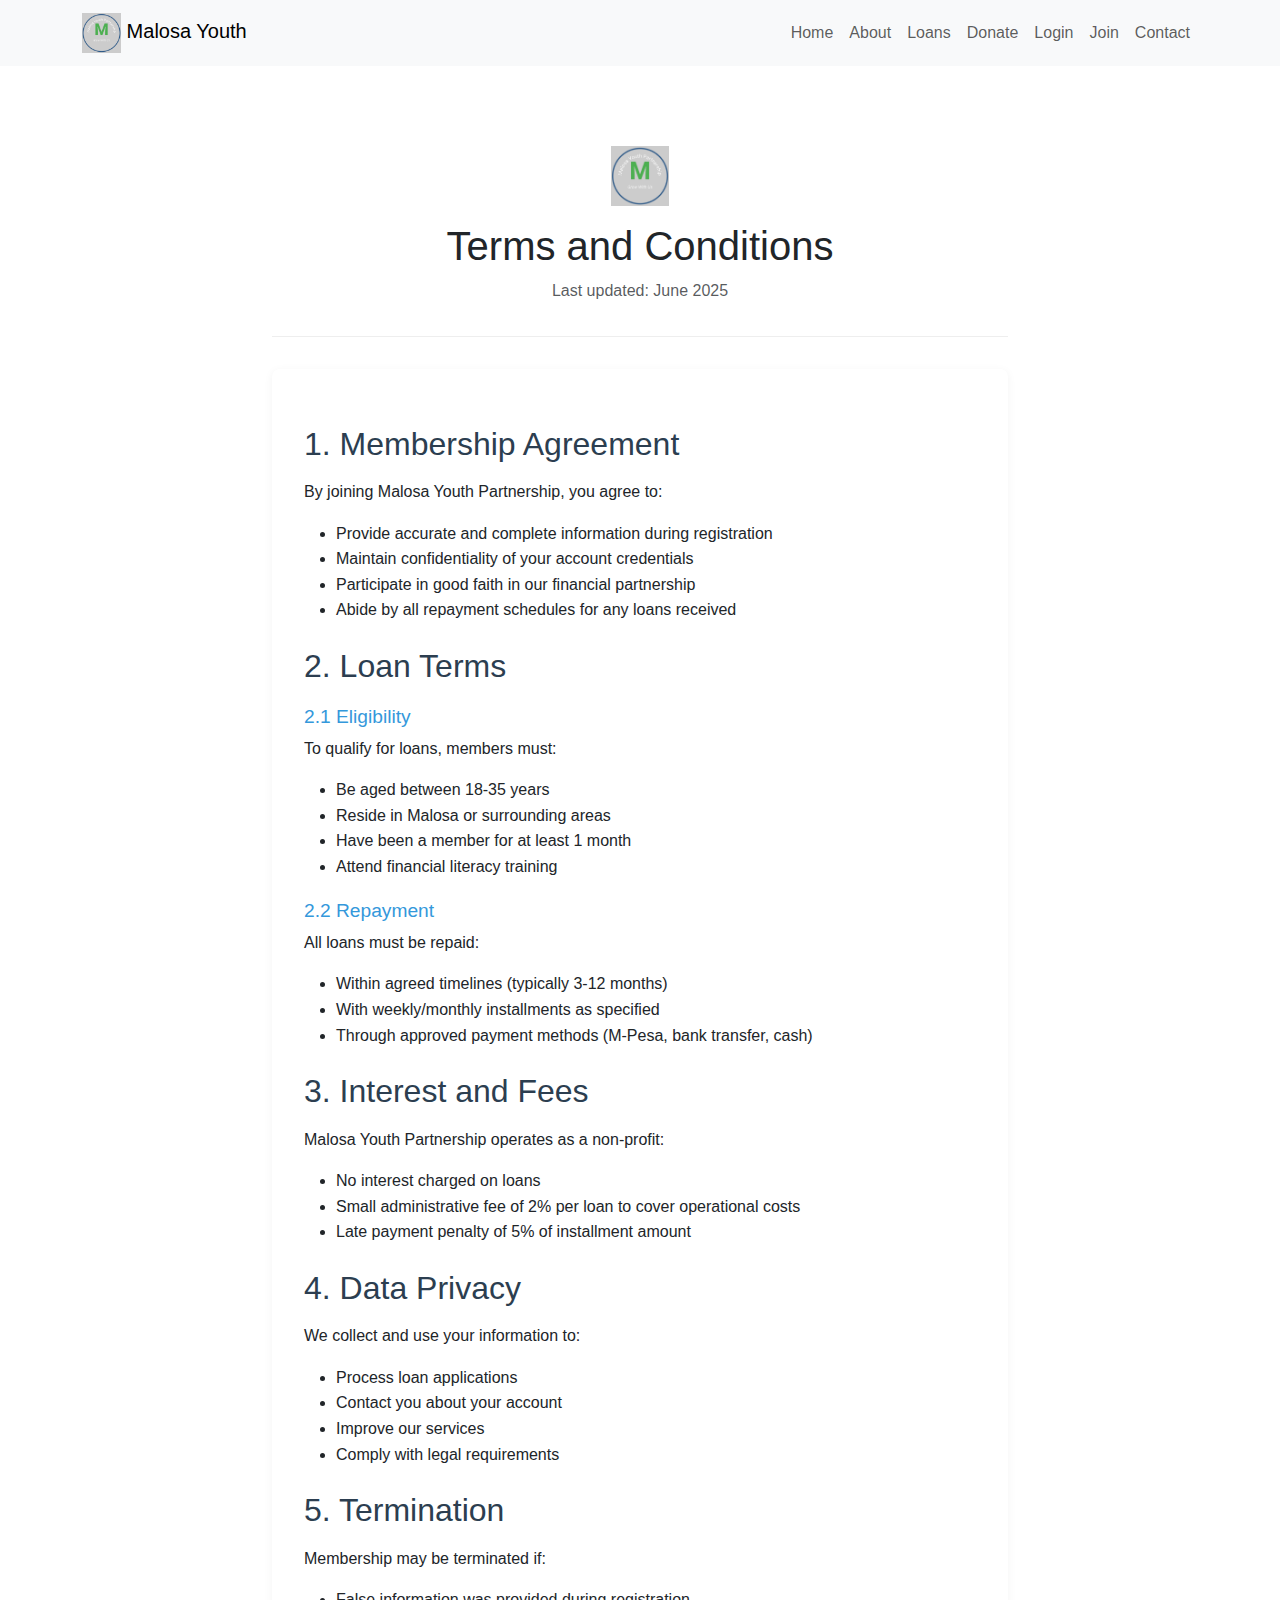
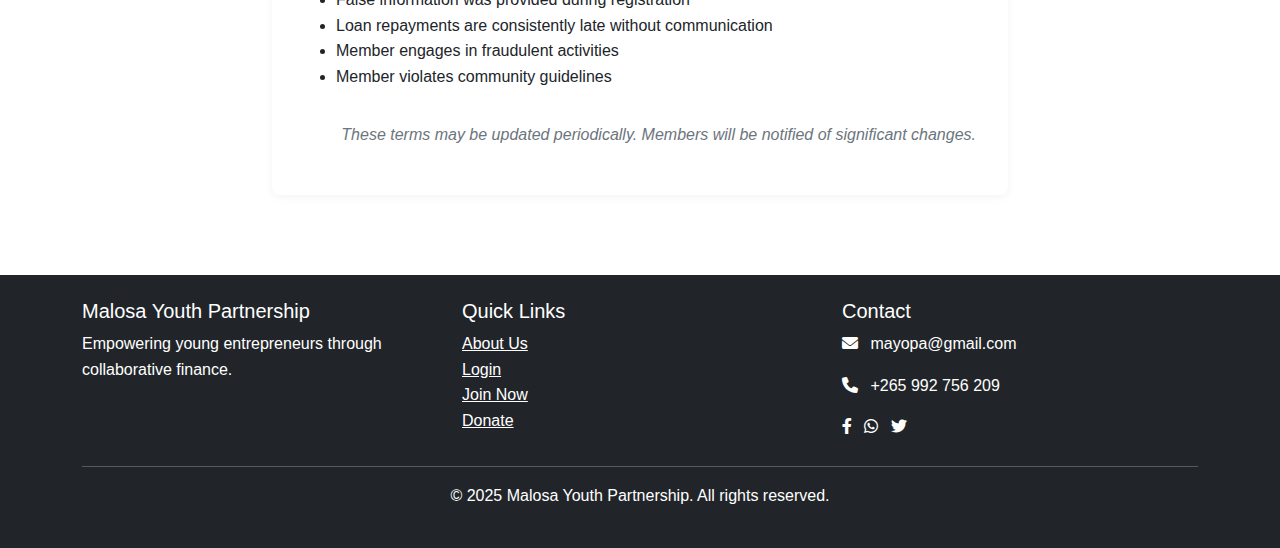
<file: terms.html>
<!DOCTYPE html>
<html lang="en">
<head>
  <meta charset="UTF-8">
  <meta name="viewport" content="width=device-width, initial-scale=1.0">
  <title>Terms and Conditions - Malosa Youth Partnership</title>
  <link href="https://cdn.jsdelivr.net/npm/bootstrap@5.3.0/dist/css/bootstrap.min.css" rel="stylesheet">
  <link rel="stylesheet" href="https://cdnjs.cloudflare.com/ajax/libs/font-awesome/6.0.0/css/all.min.css">
  <style>
    :root {
      --primary: #2c3e50;
      --secondary: #3498db;
    }
    
    body {
      font-family: 'Segoe UI', Tahoma, Geneva, Verdana, sans-serif;
      line-height: 1.6;
    }
    
    .terms-container {
      max-width: 800px;
      margin: 3rem auto;
      padding: 2rem;
    }
    
    .terms-header {
      text-align: center;
      margin-bottom: 2rem;
      border-bottom: 1px solid #eee;
      padding-bottom: 1rem;
    }
    
    .terms-header img {
      height: 60px;
      margin-bottom: 1rem;
    }
    
    .terms-content {
      background: white;
      padding: 2rem;
      border-radius: 8px;
      box-shadow: 0 2px 10px rgba(0,0,0,0.05);
    }
    
    h2 {
      color: var(--primary);
      margin-top: 1.5rem;
      margin-bottom: 1rem;
    }
    
    h3 {
      color: var(--secondary);
      margin-top: 1.2rem;
      font-size: 1.2rem;
    }
    
    .last-updated {
      font-style: italic;
      color: #6c757d;
      text-align: right;
      margin-top: 2rem;
    }
  </style>
</head>
<body>
  <!-- Navigation (Same as index.html) -->
  <nav class="navbar navbar-expand-lg navbar-light bg-light sticky-top">
    <div class="container">
      <a class="navbar-brand" href="index.html">
        <img src="/logo.png" alt="Logo" height="40"> Malosa Youth
      </a>
      <button class="navbar-toggler" type="button" data-bs-toggle="collapse" data-bs-target="#navbarNav">
        <span class="navbar-toggler-icon"></span>
      </button>
      <div class="collapse navbar-collapse" id="navbarNav">
        <ul class="navbar-nav ms-auto">
          <li class="nav-item"><a class="nav-link" href="index.html">Home</a></li>
          <li class="nav-item"><a class="nav-link" href="about.html">About</a></li>
          <li class="nav-item"><a class="nav-link account-required" href="loans.html">Loans</a></li>
          <li class="nav-item"><a class="nav-link" href="donate.html">Donate</a></li>
          <li class="nav-item"><a class="nav-link" href="login.html">Login</a></li>
          <li class="nav-item"><a class="nav-link" href="join.html">Join</a></li>
          <li class="nav-item"><a class="nav-link" href="contact.html">Contact</a></li>
        </ul>
      </div>
    </div>
  </nav>

  <!-- Terms Content -->
  <div class="terms-container">
    <div class="terms-header">
      <img src="logo.png" alt="Malosa Youth Partnership">
      <h1>Terms and Conditions</h1>
      <p class="text-muted">Last updated: June 2025</p>
    </div>
    
    <div class="terms-content">
      <h2>1. Membership Agreement</h2>
      <p>By joining Malosa Youth Partnership, you agree to:</p>
      <ul>
        <li>Provide accurate and complete information during registration</li>
        <li>Maintain confidentiality of your account credentials</li>
        <li>Participate in good faith in our financial partnership</li>
        <li>Abide by all repayment schedules for any loans received</li>
      </ul>
      
      <h2>2. Loan Terms</h2>
      <h3>2.1 Eligibility</h3>
      <p>To qualify for loans, members must:</p>
      <ul>
        <li>Be aged between 18-35 years</li>
        <li>Reside in Malosa or surrounding areas</li>
        <li>Have been a member for at least 1 month</li>
        <li>Attend financial literacy training</li>
      </ul>
      
      <h3>2.2 Repayment</h3>
      <p>All loans must be repaid:</p>
      <ul>
        <li>Within agreed timelines (typically 3-12 months)</li>
        <li>With weekly/monthly installments as specified</li>
        <li>Through approved payment methods (M-Pesa, bank transfer, cash)</li>
      </ul>
      
      <h2>3. Interest and Fees</h2>
      <p>Malosa Youth Partnership operates as a non-profit:</p>
      <ul>
        <li>No interest charged on loans</li>
        <li>Small administrative fee of 2% per loan to cover operational costs</li>
        <li>Late payment penalty of 5% of installment amount</li>
      </ul>
      
      <h2>4. Data Privacy</h2>
      <p>We collect and use your information to:</p>
      <ul>
        <li>Process loan applications</li>
        <li>Contact you about your account</li>
        <li>Improve our services</li>
        <li>Comply with legal requirements</li>
      </ul>
      
      <h2>5. Termination</h2>
      <p>Membership may be terminated if:</p>
      <ul>
        <li>False information was provided during registration</li>
        <li>Loan repayments are consistently late without communication</li>
        <li>Member engages in fraudulent activities</li>
        <li>Member violates community guidelines</li>
      </ul>
      
      <div class="last-updated">
        <p>These terms may be updated periodically. Members will be notified of significant changes.</p>
      </div>
    </div>
  </div>

  <!-- Footer (Same as index.html) -->
  <footer class="bg-dark text-white py-4">
    <div class="container">
      <div class="row">
        <div class="col-md-4">
          <h5>Malosa Youth Partnership</h5>
          <p>Empowering young entrepreneurs through collaborative finance.</p>
        </div>
        <div class="col-md-4">
          <h5>Quick Links</h5>
          <ul class="list-unstyled">
            <li><a href="about.html" class="text-white">About Us</a></li>
            <li><a href="login.html" class="text-white">Login</a></li>
            <li><a href="join.html" class="text-white">Join Now</a></li>
            <li><a href="donate.html" class="text-white">Donate</a></li>
          </ul>
        </div>
        <div class="col-md-4">
          <h5>Contact</h5>
          <p><i class="fas fa-envelope me-2"></i> mayopa@gmail.com</p>
          <p><i class="fas fa-phone me-2"></i> +265 992 756 209</p>
          <div class="social-links mt-2">
            <a href="#" class="text-white me-2"><i class="fab fa-facebook-f"></i></a>
            <a href="#" class="text-white me-2"><i class="fab fa-whatsapp"></i></a>
            <a href="#" class="text-white"><i class="fab fa-twitter"></i></a>
          </div>
        </div>
      </div>
      <hr>
      <div class="text-center">
        <p>&copy; 2025 Malosa Youth Partnership. All rights reserved.</p>
      </div>
    </div>
  </footer>

  <script src="https://cdn.jsdelivr.net/npm/bootstrap@5.3.0/dist/js/bootstrap.bundle.min.js"></script>
</body>
</html>
</file>
